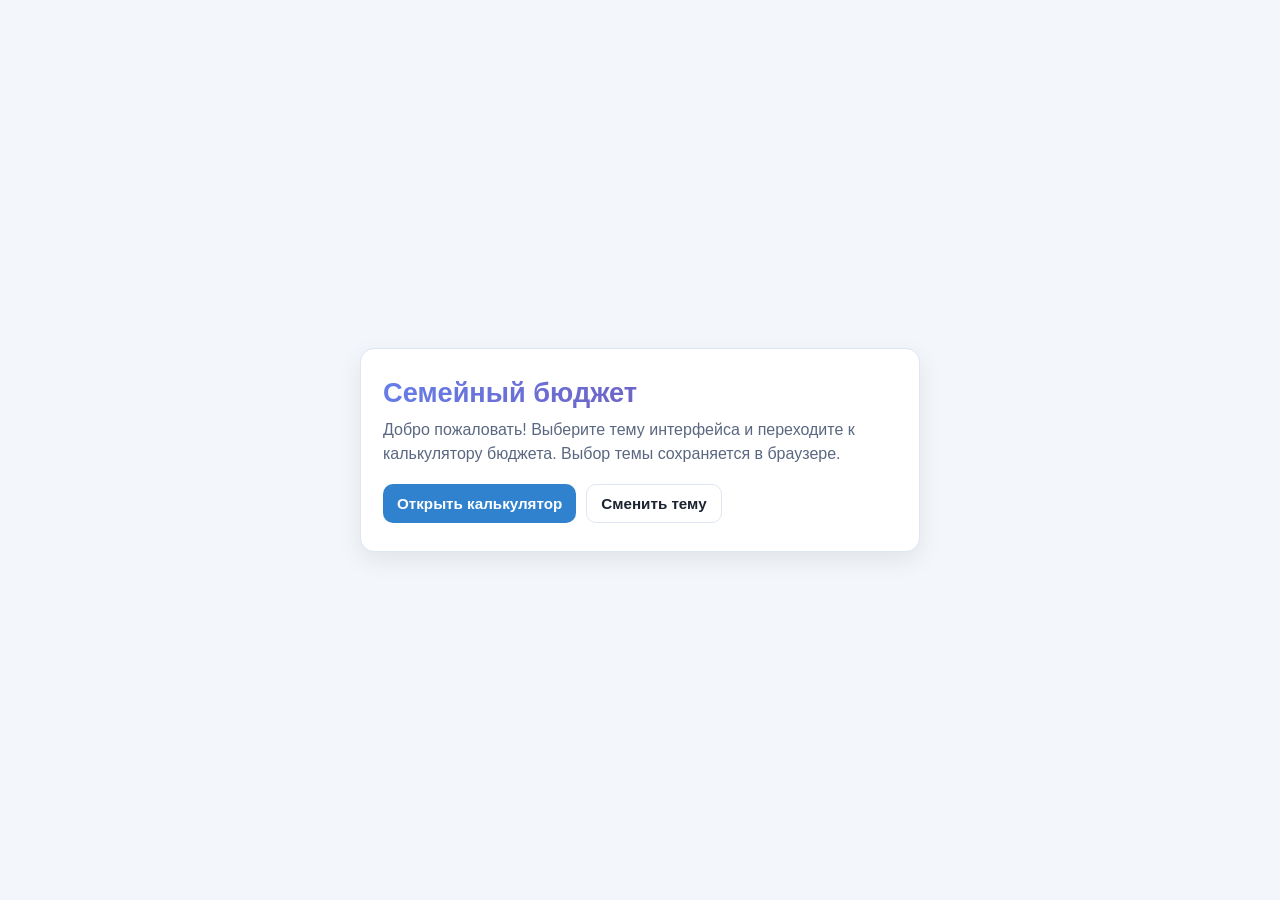
<file: index.html>
<!DOCTYPE html>
<html lang="ru">
<head>
  <meta charset="UTF-8">
  <meta name="viewport" content="width=device-width, initial-scale=1.0">
  <title>Семейный бюджет - Старт</title>
  <style>
    :root{
      --bg:#f3f6fb;
      --card:#ffffff;
      --text:#1b2430;
      --muted:#5a6780;
      --border:#dfe6f2;
      --grad1:#667eea;
      --grad2:#764ba2;
      --btn:#3182ce;
    }
    [data-theme="dark"]{
      --bg:#0f1724;
      --card:#1a2332;
      --text:#e2e8f0;
      --muted:#a0aec0;
      --border:#2d3748;
      --btn:#4299e1;
    }
    *{box-sizing:border-box}
    body{
      margin:0;
      min-height:100vh;
      display:flex;
      align-items:center;
      justify-content:center;
      background:var(--bg);
      color:var(--text);
      font-family:-apple-system,BlinkMacSystemFont,Roboto,sans-serif;
      transition:background .25s,color .25s;
      padding:16px;
    }
    .card{
      width:100%;
      max-width:560px;
      border:1px solid var(--border);
      border-radius:14px;
      background:var(--card);
      padding:28px 22px;
      box-shadow:0 8px 24px rgba(0,0,0,.08);
    }
    .title{
      margin:0 0 8px 0;
      font-size:1.7rem;
      line-height:1.2;
      background:linear-gradient(135deg,var(--grad1),var(--grad2));
      -webkit-background-clip:text;
      background-clip:text;
      color:transparent;
    }
    .text{
      margin:0 0 18px 0;
      color:var(--muted);
      line-height:1.5;
    }
    .actions{
      display:flex;
      flex-wrap:wrap;
      gap:10px;
    }
    .btn{
      border:none;
      border-radius:10px;
      padding:10px 14px;
      font-size:.95rem;
      font-weight:600;
      cursor:pointer;
    }
    .btn-primary{
      background:var(--btn);
      color:#fff;
      text-decoration:none;
      display:inline-flex;
      align-items:center;
      justify-content:center;
    }
    .btn-secondary{
      background:transparent;
      color:var(--text);
      border:1px solid var(--border);
    }
  </style>
</head>
<body>
  <main class="card">
    <h1 class="title">Семейный бюджет</h1>
    <p class="text">
      Добро пожаловать! Выберите тему интерфейса и переходите к калькулятору бюджета.
      Выбор темы сохраняется в браузере.
    </p>
    <div class="actions">
      <a class="btn btn-primary" href="Calculator.html">Открыть калькулятор</a>
      <button class="btn btn-secondary" id="themeToggle" type="button">Сменить тему</button>
    </div>
  </main>
  <script>
    function applyTheme(theme){
      if(theme === 'dark'){
        document.documentElement.setAttribute('data-theme','dark');
      } else {
        document.documentElement.removeAttribute('data-theme');
      }
      try { localStorage.setItem('budget_theme', theme); } catch (e) {}
    }

    (function initTheme(){
      var saved = null;
      try { saved = localStorage.getItem('budget_theme'); } catch (e) {}
      if(!saved && window.matchMedia && window.matchMedia('(prefers-color-scheme: dark)').matches){
        saved = 'dark';
      }
      applyTheme(saved === 'dark' ? 'dark' : 'light');
    })();

    document.getElementById('themeToggle').addEventListener('click', function(){
      var isDark = document.documentElement.getAttribute('data-theme') === 'dark';
      applyTheme(isDark ? 'light' : 'dark');
    });
  </script>
</body>
</html>
</file>
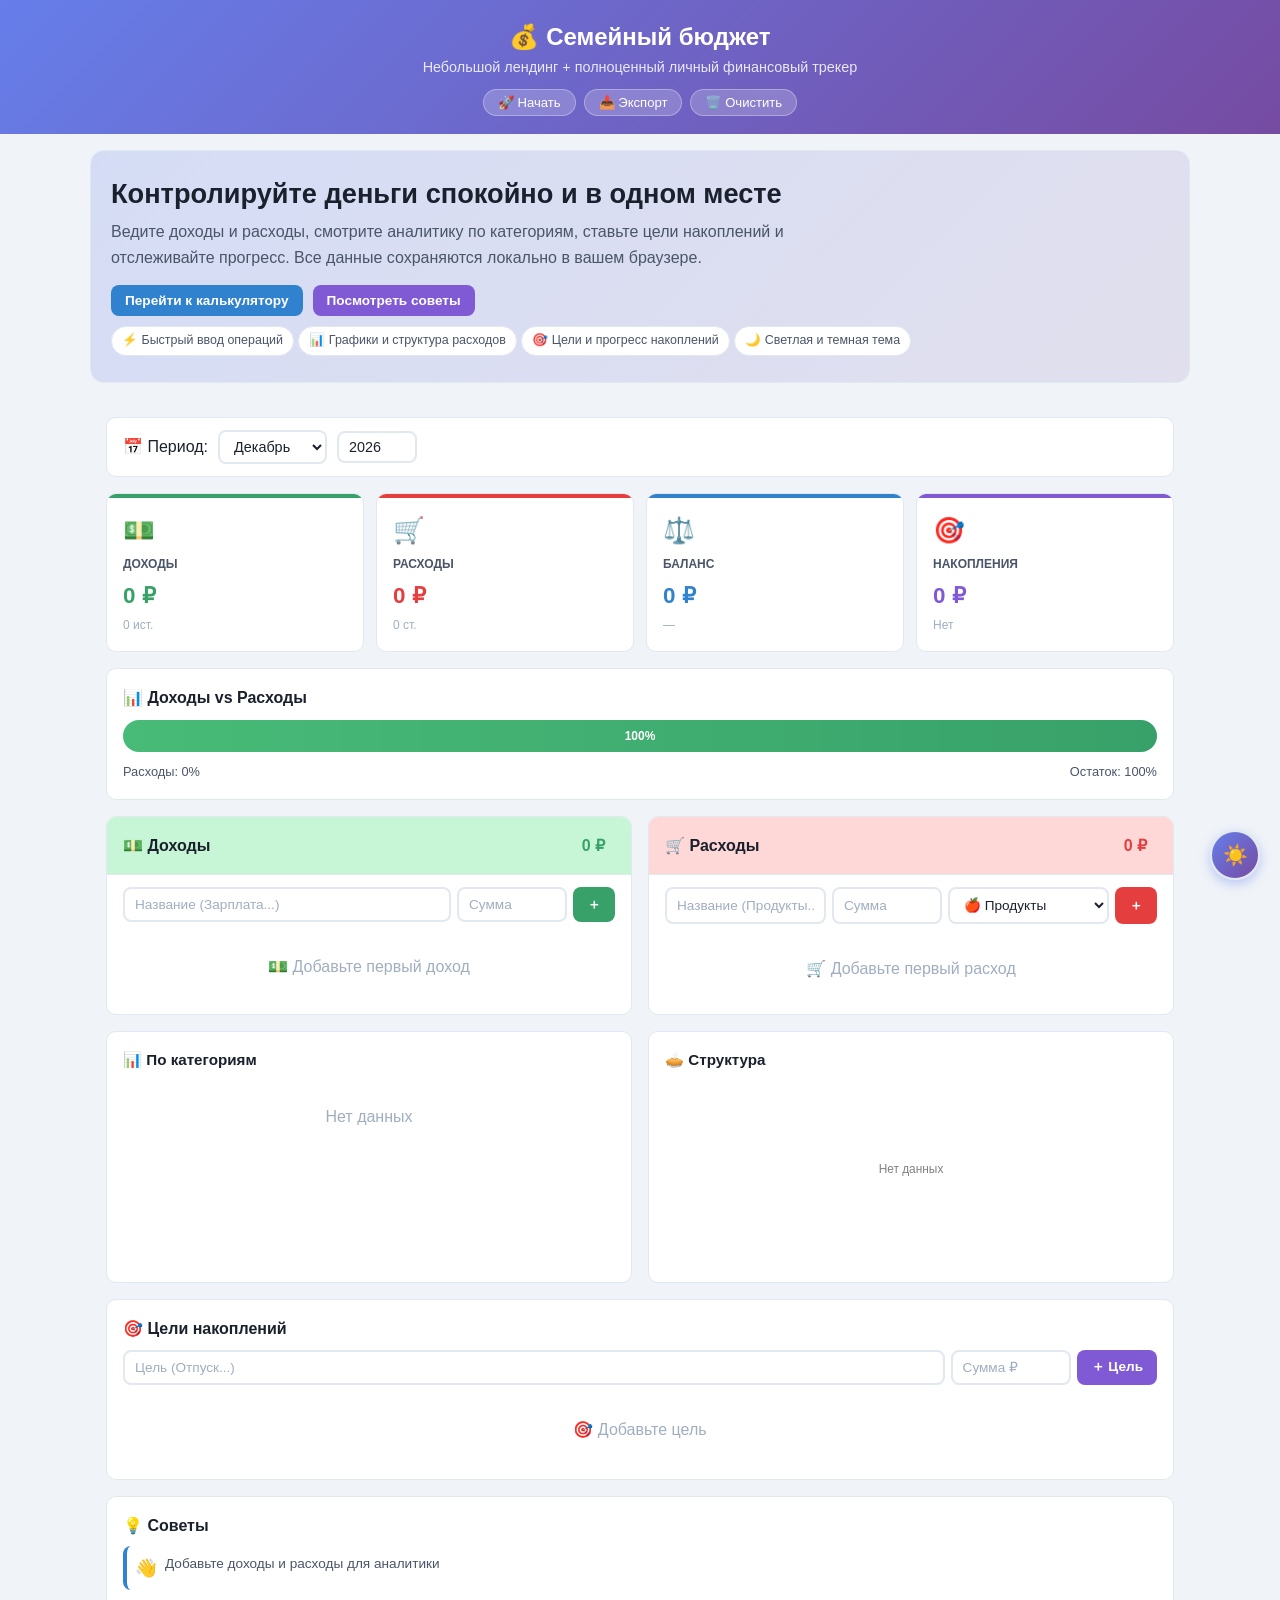
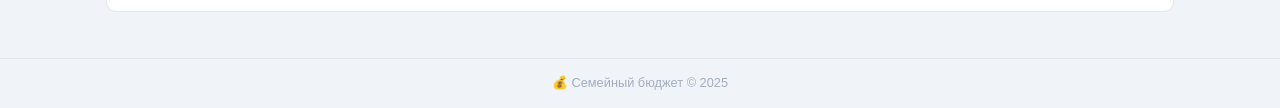
<file: Calculator.html>
<!DOCTYPE html>
<html lang="ru">
<head>
<meta charset="UTF-8">
<meta name="viewport" content="width=device-width, initial-scale=1.0">
<title>Семейный бюджет</title>
<link rel="stylesheet" href="styles/main.css">
</head>
<body>

  <header>
    <h1>💰 Семейный бюджет</h1>
    <p>Небольшой лендинг + полноценный личный финансовый трекер</p>
    <div class="hbtns">
      <button class="hb" onclick="goToApp()">🚀 Начать</button>
      <button class="hb" onclick="exportD()">📥 Экспорт</button>
      <button class="hb" onclick="clearAll()">🗑️ Очистить</button>
    </div>
  </header>
  <section class="hero" id="home">
    <h2>Контролируйте деньги спокойно и в одном месте</h2>
    <p>
      Ведите доходы и расходы, смотрите аналитику по категориям, ставьте цели накоплений
      и отслеживайте прогресс. Все данные сохраняются локально в вашем браузере.
    </p>
    <div class="heroacts">
      <button class="btn bl" onclick="goToApp()">Перейти к калькулятору</button>
      <button class="btn pr" onclick="scrollToTips()">Посмотреть советы</button>
    </div>
    <div class="herochips">
      <span class="herochip">⚡ Быстрый ввод операций</span>
      <span class="herochip">📊 Графики и структура расходов</span>
      <span class="herochip">🎯 Цели и прогресс накоплений</span>
      <span class="herochip">🌙 Светлая и темная тема</span>
    </div>
  </section>
  
  <div class="toasts" id="toasts"></div>
  
  <div class="modalbg" id="mbg" onclick="if(event.target===this)this.classList.remove('on')">
    <div class="modal">
      <h3>📥 Экспорт данных</h3>
      <pre id="eo"></pre><br>
      <button class="btn bl" onclick="cpEx()">📋 Копировать</button>
      <button class="btn rd" style="margin-left:6px"
        onclick="document.getElementById('mbg').classList.remove('on')">✕ Закрыть</button>
    </div>
  </div>
  
  <div class="wrap" id="app">
  
    <div class="mbar">
      <label>📅 Период:</label>
      <select id="sm"></select>
      <input type="number" id="iy" min="2020" max="2035" style="width:80px">
    </div>
  
    <div class="dash">
      <div class="dc i">
        <div class="ico">💵</div>
        <div class="lbl">Доходы</div>
        <div class="val" id="vi">0 ₽</div>
        <div class="sub" id="ni">0 источников</div>
      </div>
      <div class="dc e">
        <div class="ico">🛒</div>
        <div class="lbl">Расходы</div>
        <div class="val" id="ve">0 ₽</div>
        <div class="sub" id="ne">0 статей</div>
      </div>
      <div class="dc b">
        <div class="ico">⚖️</div>
        <div class="lbl">Баланс</div>
        <div class="val" id="vb">0 ₽</div>
        <div class="sub" id="pb">—</div>
      </div>
      <div class="dc s">
        <div class="ico">🎯</div>
        <div class="lbl">Накопления</div>
        <div class="val" id="vs">0 ₽</div>
        <div class="sub" id="ns">Нет целей</div>
      </div>
    </div>
  
    <div class="barsec">
      <div class="bartitle">📊 Доходы vs Расходы</div>
      <div class="barvis">
        <div class="sp" id="bsp" style="width:0"></div>
        <div class="rm" id="brm" style="width:100%"></div>
      </div>
      <div class="barlbl">
        <span id="lsp">Расходы: 0%</span>
        <span id="lrm">Остаток: 100%</span>
      </div>
    </div>
  
    <div class="g2">
      <div class="sec si">
        <div class="sech">
          <h2>💵 Доходы</h2>
          <span class="tot" id="sti">0 ₽</span>
        </div>
        <div class="secb">
          <div class="af">
            <input type="text" id="a1" placeholder="Название (Зарплата...)">
            <input type="number" id="a2" placeholder="Сумма" min="0">
            <button class="btn gr" onclick="aI()">＋</button>
          </div>
          <ul class="il" id="li"></ul>
        </div>
      </div>
      <div class="sec se">
        <div class="sech">
          <h2>🛒 Расходы</h2>
          <span class="tot" id="ste">0 ₽</span>
        </div>
        <div class="secb">
          <div class="af">
            <input type="text" id="b1" placeholder="Название (Продукты...)">
            <input type="number" id="b2" placeholder="Сумма" min="0">
            <select id="b3">
              <option value="Продукты">🍎 Продукты</option>
              <option value="Жильё">🏠 Жильё</option>
              <option value="Транспорт">🚗 Транспорт</option>
              <option value="Здоровье">💊 Здоровье</option>
              <option value="Образование">📚 Образование</option>
              <option value="Развлечения">🎮 Развлечения</option>
              <option value="Одежда">👗 Одежда</option>
              <option value="Связь">📱 Связь</option>
              <option value="Другое">📦 Другое</option>
            </select>
            <button class="btn rd" onclick="aE()">＋</button>
          </div>
          <ul class="il" id="le"></ul>
        </div>
      </div>
    </div>
  
    <div class="an">
      <div class="chbox">
        <h3>📊 По категориям</h3>
        <div id="cbs"></div>
      </div>
      <div class="chbox">
        <h3>🥧 Структура</h3>
        <div class="pw">
          <svg class="pvg" id="svg" viewBox="0 0 200 200"></svg>
          <div class="plg" id="plg"></div>
        </div>
      </div>
    </div>
  
    <div class="gsec">
      <div class="bartitle">🎯 Цели накоплений</div>
      <div class="af">
        <input type="text" id="c1" placeholder="Цель (Отпуск...)" style="flex:2">
        <input type="number" id="c2" placeholder="Сумма ₽" min="0" style="max-width:120px">
        <button class="btn pr" onclick="aG()">＋ Цель</button>
      </div>
      <div id="gl"></div>
    </div>
  
    <div class="tsec" id="tips">
      <div class="bartitle">💡 Советы</div>
      <div id="tl"></div>
    </div>
  
  </div>
  
  <footer>💰 Семейный бюджет © 2025</footer>
  
  <button class="thbtn" id="tb" onclick="tgT()" title="Сменить тему">
    <span id="ti">☀️</span>
  </button>
  <script src="scripts/app.js"></script>
    </body>
    </html>
</file>
<file: styles/main.css>
:root {
  --bg:#f0f4f8; --bg2:#fff; --card:#fff;
  --text:#1a202c; --text2:#4a5568; --muted:#a0aec0;
  --border:#e2e8f0; --green:#38a169; --greenL:#c6f6d5;
  --red:#e53e3e; --redL:#fed7d7; --blue:#3182ce;
  --purple:#805ad5; --orange:#dd6b20;
  --sh:0 2px 8px rgba(0,0,0,.08); --r:10px;
}
[data-theme=dark] {
  --bg:#0f1724; --bg2:#1a2332; --card:#1e293b;
  --text:#e2e8f0; --text2:#a0aec0; --muted:#4a5568;
  --border:#2d3748; --greenL:#22543d; --redL:#4a2020;
  --sh:0 2px 8px rgba(0,0,0,.3);
}
* { margin:0; padding:0; box-sizing:border-box; }
body {
  font-family: -apple-system, BlinkMacSystemFont, Roboto, sans-serif;
  background:var(--bg); color:var(--text);
  line-height:1.6; transition:background .3s, color .3s;
}
html { scroll-behavior:smooth; }
header {
  background:linear-gradient(135deg,#667eea,#764ba2);
  color:#fff; padding:18px; text-align:center;
  position:sticky; top:0; z-index:100;
}
header h1 { font-size:1.5em; }
header p { opacity:.85; font-size:.9em; }
.hbtns { display:flex; justify-content:center; gap:8px; margin-top:10px; }
.hb {
  background:rgba(255,255,255,.2); border:1px solid rgba(255,255,255,.3);
  color:#fff; padding:5px 14px; border-radius:18px;
  cursor:pointer; font-size:.82em;
}
.hb:hover { background:rgba(255,255,255,.35); }
.hero {
  max-width:1100px; margin:16px auto 18px; padding:26px 20px;
  background:linear-gradient(135deg,rgba(102,126,234,.2),rgba(118,75,162,.12));
  border:1px solid var(--border); border-radius:14px;
}
.hero h2 { font-size:1.7em; margin-bottom:8px; line-height:1.25; }
.hero p { color:var(--text2); max-width:760px; margin-bottom:14px; }
.heroacts { display:flex; flex-wrap:wrap; gap:10px; margin-bottom:10px; }
.herochip {
  display:inline-flex; align-items:center; gap:6px;
  font-size:.78em; color:var(--text2); background:var(--bg2);
  border:1px solid var(--border); border-radius:999px; padding:4px 10px;
}
.wrap { max-width:1100px; margin:0 auto; padding:16px; }
.mbar {
  background:var(--card); border-radius:var(--r); padding:12px 16px;
  margin-bottom:16px; display:flex; align-items:center;
  gap:10px; flex-wrap:wrap; border:1px solid var(--border);
}
.mbar select, .mbar input {
  padding:6px 10px; border:2px solid var(--border); border-radius:8px;
  background:var(--bg2); color:var(--text); font-size:.9em;
}
.dash {
  display:grid; grid-template-columns:repeat(auto-fit,minmax(180px,1fr));
  gap:12px; margin-bottom:16px;
}
.dc {
  background:var(--card); border-radius:var(--r); padding:16px;
  border:1px solid var(--border); position:relative; overflow:hidden;
}
.dc::before { content:''; position:absolute; top:0; left:0; right:0; height:4px; }
.dc.i::before { background:var(--green); }
.dc.e::before { background:var(--red); }
.dc.b::before { background:var(--blue); }
.dc.s::before { background:var(--purple); }
.dc .val { font-size:1.4em; font-weight:700; margin-top:4px; }
.dc.i .val { color:var(--green); }
.dc.e .val { color:var(--red); }
.dc.b .val { color:var(--blue); }
.dc.s .val { color:var(--purple); }
.dc .lbl { font-size:.75em; color:var(--text2); text-transform:uppercase; font-weight:600; }
.dc .sub { font-size:.75em; color:var(--muted); margin-top:2px; }
.dc .ico { font-size:1.6em; margin-bottom:4px; }
.barsec {
  background:var(--card); border-radius:var(--r);
  border:1px solid var(--border); padding:16px; margin-bottom:16px;
}
.bartitle { font-weight:700; margin-bottom:8px; }
.barvis {
  height:32px; background:var(--bg); border-radius:16px;
  overflow:hidden; display:flex; margin:10px 0;
}
.barvis div {
  display:flex; align-items:center; justify-content:center;
  color:#fff; font-size:.75em; font-weight:700; overflow:hidden; transition:width .8s;
}
.barvis .sp { background:linear-gradient(90deg,#e53e3e,#fc8181); }
.barvis .rm { background:linear-gradient(90deg,#48bb78,#38a169); }
.barlbl { display:flex; justify-content:space-between; font-size:.8em; color:var(--text2); }
.g2 { display:grid; grid-template-columns:1fr 1fr; gap:16px; margin-bottom:16px; }
@media(max-width:768px) { .g2 { grid-template-columns:1fr; } }
.sec {
  background:var(--card); border-radius:var(--r);
  border:1px solid var(--border); overflow:hidden;
}
.sech {
  padding:14px 16px; display:flex; justify-content:space-between;
  align-items:center; border-bottom:1px solid var(--border);
}
.sech h2 { font-size:1em; }
.sech .tot { font-weight:700; padding:2px 10px; border-radius:14px; }
.sec.si .sech { background:var(--greenL); }
.sec.si .tot { color:var(--green); }
.sec.se .sech { background:var(--redL); }
.sec.se .tot { color:var(--red); }
.secb { padding:12px 16px; max-height:400px; overflow-y:auto; }
.af { display:flex; gap:6px; margin-bottom:12px; flex-wrap:wrap; }
.af input, .af select {
  flex:1; min-width:70px; padding:8px 10px; border:2px solid var(--border);
  border-radius:8px; font-size:.85em; background:var(--bg2); color:var(--text);
}
.af input:focus, .af select:focus { outline:none; border-color:var(--blue); }
.af input[type=number] { max-width:110px; }
.af input::placeholder { color:var(--muted); }
.btn {
  padding:8px 14px; border:none; border-radius:8px; font-size:.85em;
  font-weight:600; cursor:pointer; white-space:nowrap; transition:all .2s;
}
.btn:active { transform:scale(.97); }
.btn.gr { background:var(--green); color:#fff; }
.btn.rd { background:var(--red); color:#fff; }
.btn.bl { background:var(--blue); color:#fff; }
.btn.pr { background:var(--purple); color:#fff; }
.btn.sm { padding:4px 8px; font-size:.75em; }
ul.il { list-style:none; }
.ir {
  display:flex; align-items:center; justify-content:space-between;
  padding:8px 10px; margin-bottom:4px; border-radius:8px;
  background:var(--bg2); border:1px solid var(--border); gap:6px;
}
.ir .nm { font-weight:600; font-size:.88em; overflow:hidden; text-overflow:ellipsis; white-space:nowrap; }
.ir .ct { font-size:.7em; color:var(--muted); }
.ir .am { font-weight:700; white-space:nowrap; }
.ir.gi .am { color:var(--green); }
.ir.ei .am { color:var(--red); }
.ir .del {
  background:none; border:none; color:var(--muted);
  cursor:pointer; font-size:1em; border-radius:50%; padding:2px 5px;
}
.ir .del:hover { color:var(--red); }
.emp { text-align:center; padding:20px; color:var(--muted); }
.an { display:grid; grid-template-columns:1fr 1fr; gap:16px; margin-bottom:16px; }
@media(max-width:768px) { .an { grid-template-columns:1fr; } }
.chbox { background:var(--card); border-radius:var(--r); border:1px solid var(--border); padding:16px; }
.chbox h3 { font-size:.95em; font-weight:700; margin-bottom:12px; }
.cbar { margin-bottom:10px; }
.cbar .hd2 { display:flex; justify-content:space-between; font-size:.82em; margin-bottom:4px; }
.cbar .hd2 b { font-weight:600; }
.cbar .trk { height:8px; background:var(--bg); border-radius:4px; overflow:hidden; }
.cbar .fil { height:100%; border-radius:4px; transition:width .8s; }
.pw { display:flex; flex-direction:column; align-items:center; }
.pvg { width:170px; height:170px; margin-bottom:12px; }
.plg { display:flex; flex-wrap:wrap; gap:6px; justify-content:center; }
.plg span { display:flex; align-items:center; gap:4px; font-size:.78em; color:var(--text2); }
.plg i { width:8px; height:8px; border-radius:50%; display:inline-block; }
.gsec { background:var(--card); border-radius:var(--r); border:1px solid var(--border); padding:16px; margin-bottom:16px; }
.gc { background:var(--bg2); border:1px solid var(--border); border-radius:var(--r); padding:12px; margin-bottom:8px; }
.gc .gh { display:flex; justify-content:space-between; margin-bottom:6px; }
.gc .gn { font-weight:700; }
.gc .ga { font-size:.8em; color:var(--text2); }
.gc .gtk { height:10px; background:var(--bg); border-radius:5px; overflow:hidden; margin-bottom:4px; }
.gc .gf { height:100%; background:linear-gradient(90deg,var(--purple),var(--blue)); border-radius:5px; transition:width .8s; }
.gc .gp { font-size:.8em; font-weight:700; color:var(--purple); text-align:right; }
.gc .gcs { display:flex; gap:4px; margin-top:6px; align-items:center; flex-wrap:wrap; }
.gc .gcs input { width:100px; padding:4px 8px; border:2px solid var(--border); border-radius:6px; font-size:.8em; background:var(--bg2); color:var(--text); }
.tsec { background:var(--card); border-radius:var(--r); border:1px solid var(--border); padding:16px; margin-bottom:16px; }
.tip { display:flex; gap:8px; padding:8px; margin-bottom:5px; border-radius:8px; background:var(--bg2); border-left:4px solid var(--blue); }
.tip.w { border-left-color:var(--orange); }
.tip.d { border-left-color:var(--red); }
.tip.g { border-left-color:var(--green); }
.tip span:first-child { font-size:1.1em; }
.tip span:last-child { font-size:.85em; color:var(--text2); line-height:1.4; }
.modalbg { display:none; position:fixed; top:0; left:0; right:0; bottom:0; background:rgba(0,0,0,.5); z-index:200; justify-content:center; align-items:center; }
.modalbg.on { display:flex; }
.modal { background:var(--card); border-radius:var(--r); padding:20px; max-width:460px; width:90%; max-height:80vh; overflow-y:auto; }
.modal pre { background:var(--bg); padding:12px; border-radius:8px; font-size:.78em; white-space:pre-wrap; word-wrap:break-word; color:var(--text2); }
.toasts { position:fixed; top:70px; right:14px; z-index:300; display:flex; flex-direction:column; gap:5px; }
.toast { padding:8px 16px; border-radius:8px; color:#fff; font-weight:600; font-size:.85em; animation:ti .3s; }
.toast.ok { background:var(--green); }
.toast.er { background:var(--red); }
.toast.nf { background:var(--blue); }
@keyframes ti { from{transform:translateX(120%);opacity:0} to{transform:translateX(0);opacity:1} }
.thbtn {
  position:fixed; bottom:20px; right:20px; z-index:9999;
  width:50px; height:50px; border-radius:50%;
  border:2px solid var(--border);
  background:linear-gradient(135deg,#667eea,#764ba2);
  color:#fff; font-size:20px; cursor:pointer;
  box-shadow:0 4px 12px rgba(102,126,234,.4);
  display:flex; align-items:center; justify-content:center;
  outline:none; transition:all .3s;
}
.thbtn:hover { transform:translateY(-2px) scale(1.05); }
.thbtn:active { transform:scale(.95); }
@media(max-width:768px) { .thbtn{width:44px;height:44px;bottom:14px;right:14px;font-size:18px} }
footer { text-align:center; padding:14px; color:var(--muted); font-size:.8em; border-top:1px solid var(--border); margin-top:14px; }
</file>
